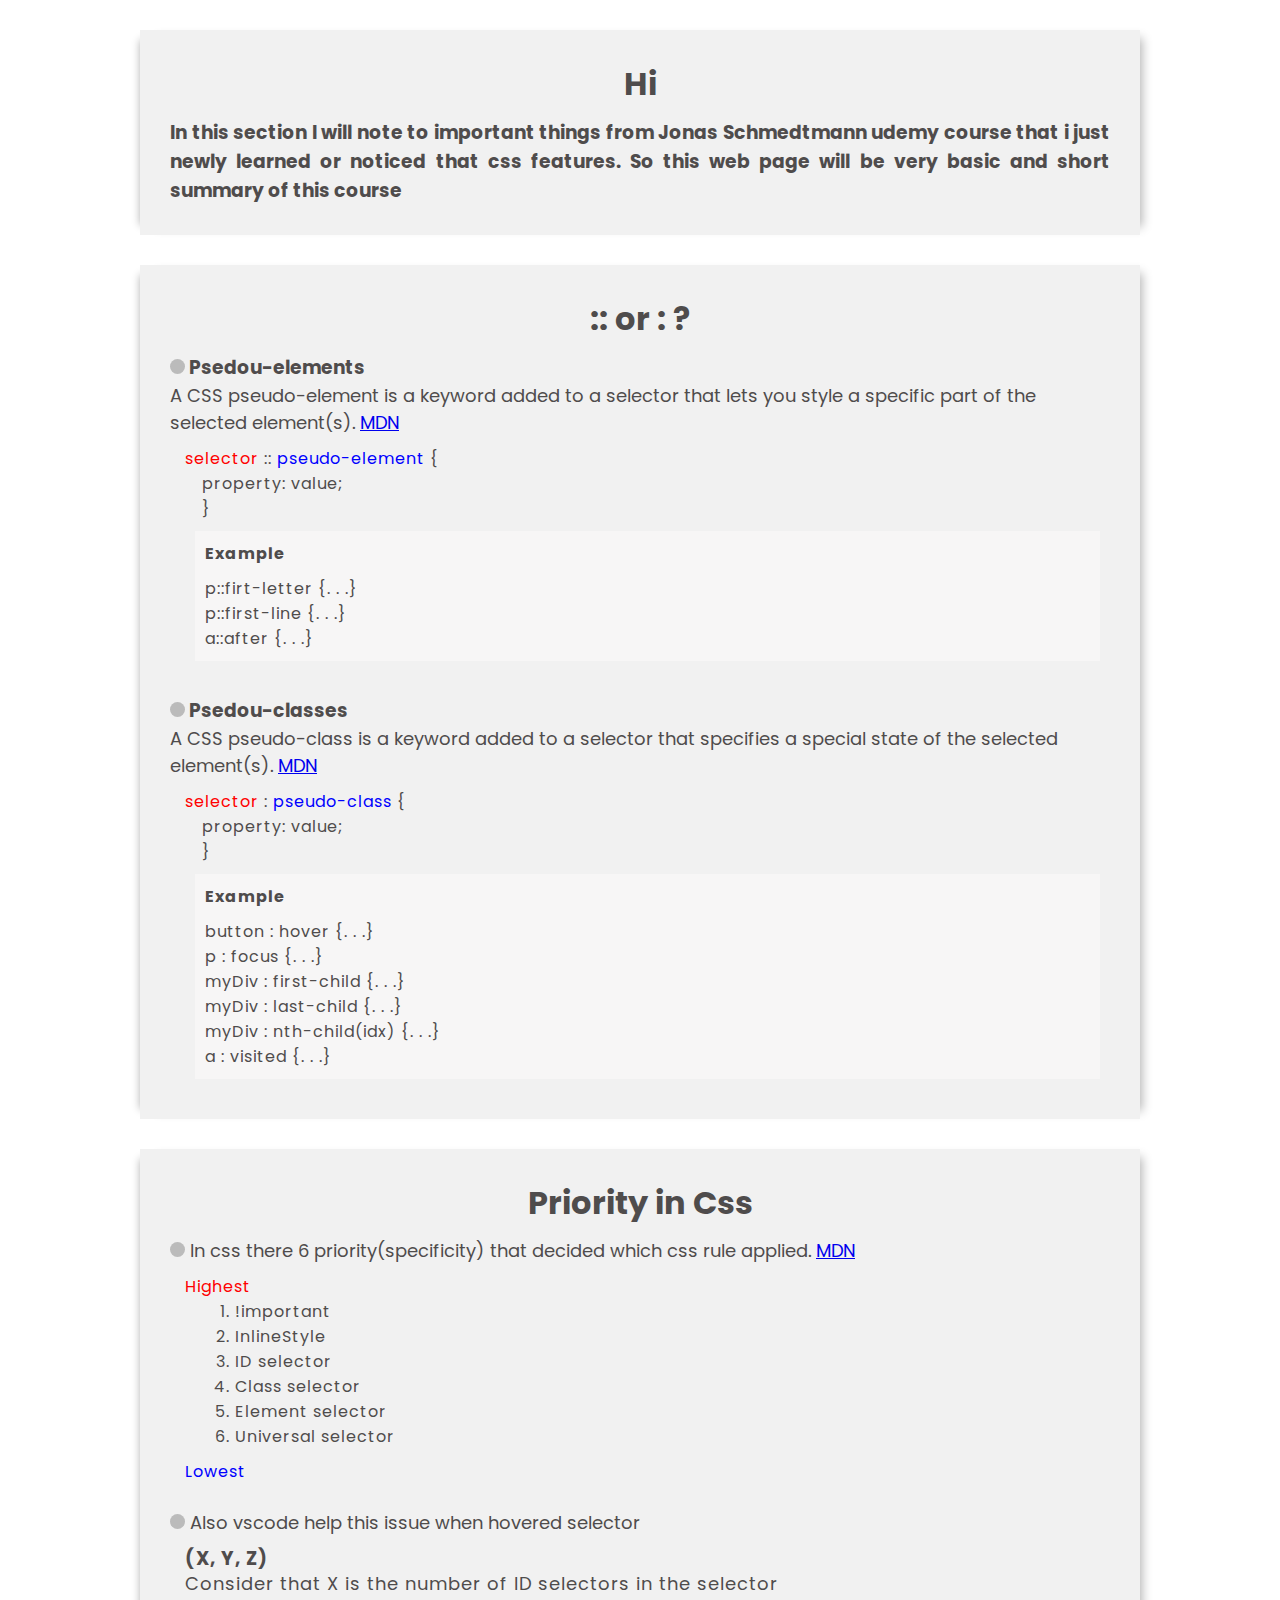
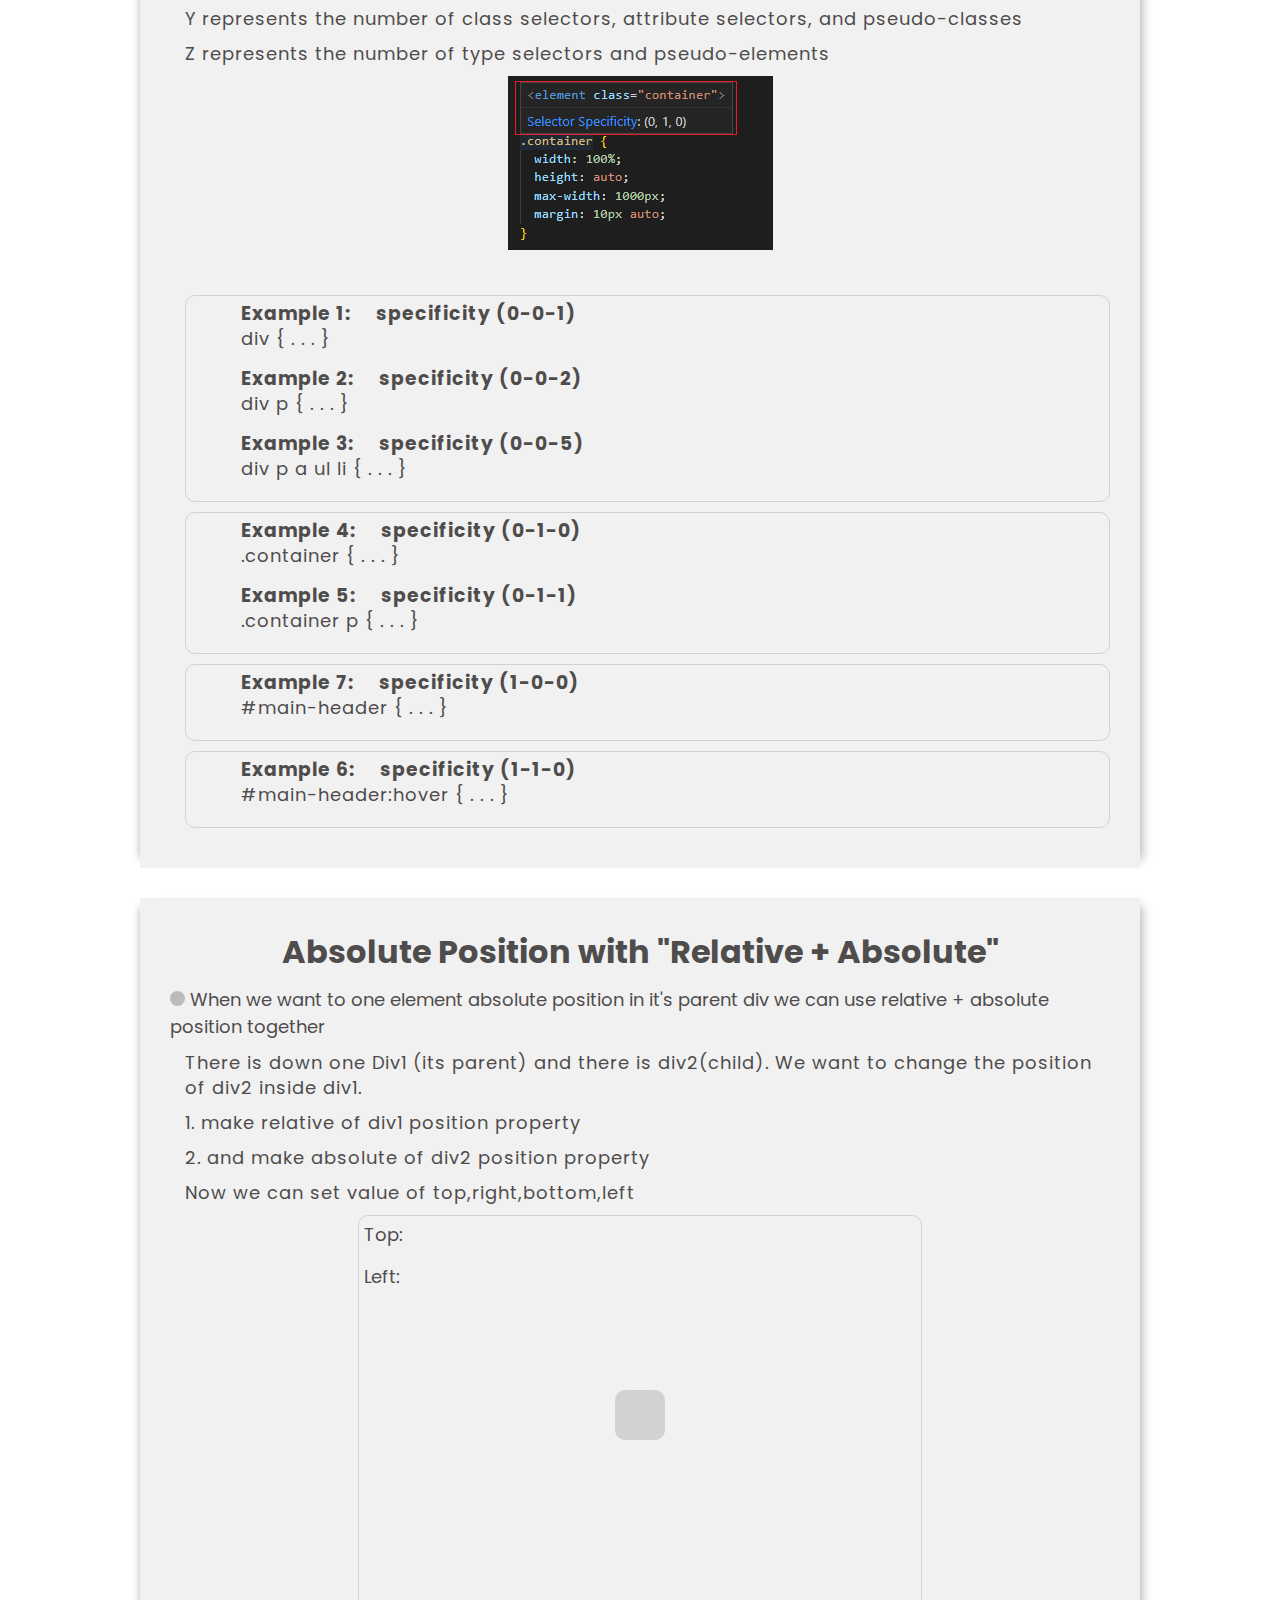
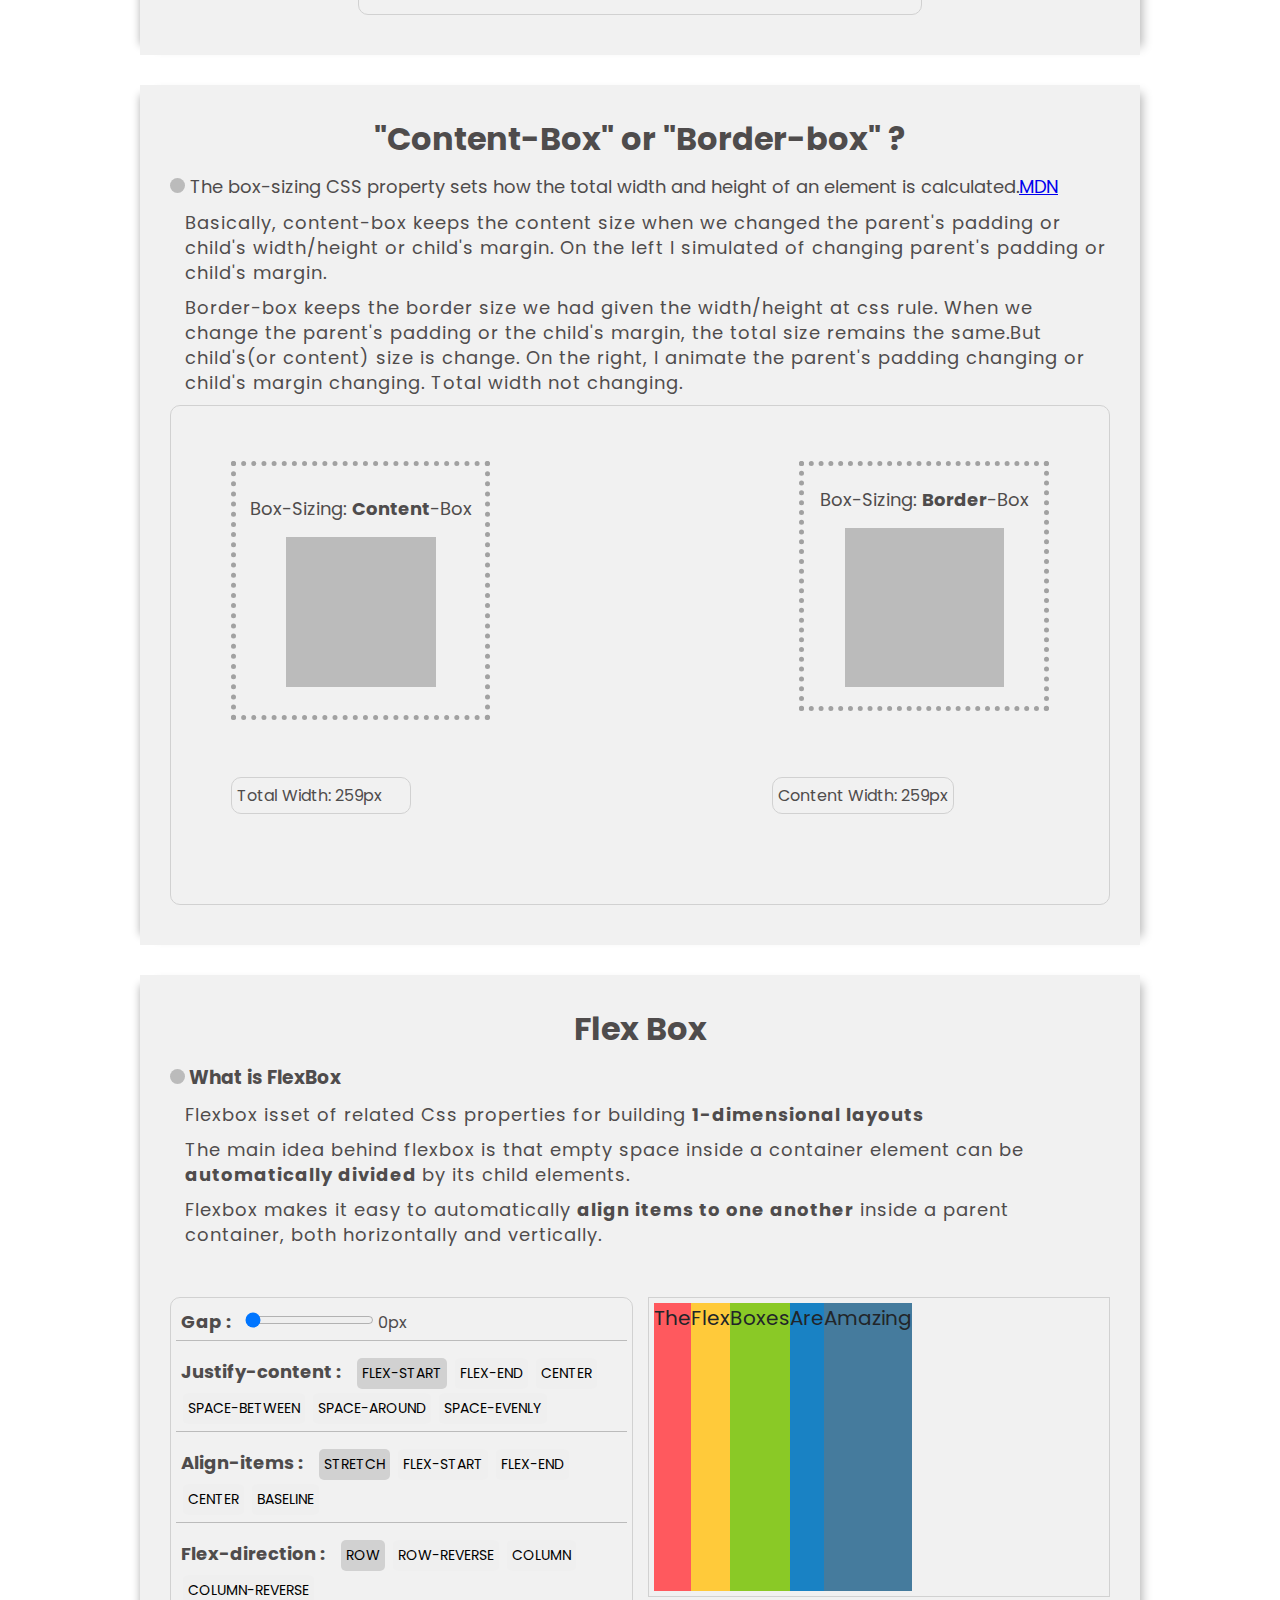
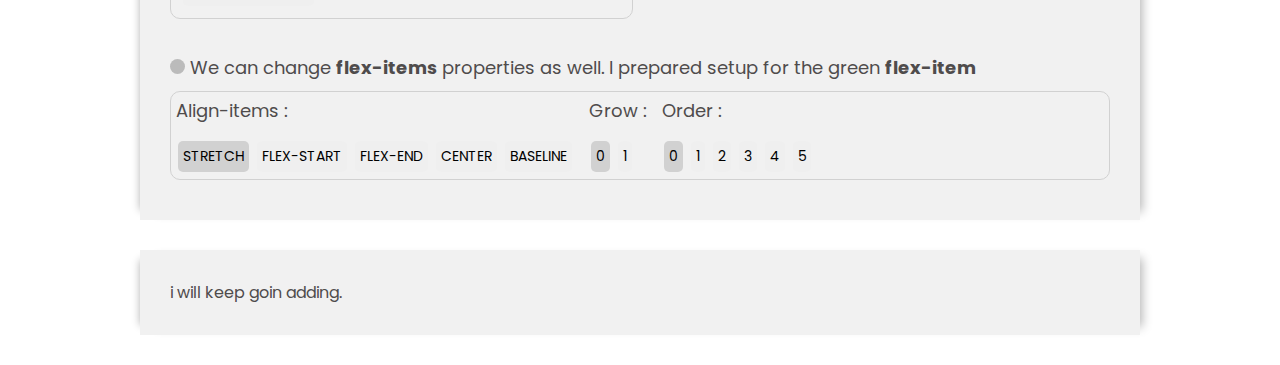
<file: section-1-2-3-4/index.html>
<!DOCTYPE html>
<html lang="en">
  <head>
    <meta charset="UTF-8" />
    <meta http-equiv="X-UA-Compatible" content="IE=edge" />
    <meta name="viewport" content="width=device-width, initial-scale=1.0" />
    <link rel="stylesheet" href="style.css" />
    <!-- <link rel="stylesheet" href="https://cdnjs.cloudflare.com/ajax/libs/font-awesome/5.15.4/css/all.min.css">
     -->

    <title>Section 1,2,3,4 Notes</title>
  </head>
  <body>
    <div class="container">
      <div class="box">
        <h1>Hi</h1>
        <h3>
          In this section I will note to important things from Jonas Schmedtmann
          udemy course that i just newly learned or noticed that css features.
          So this web page will be very basic and short summary of this course
        </h3>
      </div>

      <div class="box" id="id1">
        <h1>:: or : ?</h1>
        <h3><span class="dot"></span> Psedou-elements</h3>
        <p>
          A CSS pseudo-element is a keyword added to a selector that lets you
          style a specific part of the selected element(s).
          <a
            href="https://developer.mozilla.org/en-US/docs/Web/CSS/Pseudo-elements"
            >MDN</a
          >
        </p>
        <div class="baseNoteP">
          <span class="red">selector</span> ::
          <span class="blue">pseudo-element</span> { <br />
          &emsp;property: value; <br />
          &emsp;}
          <article class="exampleText">
            <h4>Example</h4>
            p::firt-letter {. . .} <br />
            p::first-line {. . .} <br />
            a::after {. . .}
          </article>
          <br />
        </div>
        <h3><span class="dot"></span> Psedou-classes</h3>
        <p>
          A CSS pseudo-class is a keyword added to a selector that specifies a
          special state of the selected element(s).
          <a
            href="https://developer.mozilla.org/en-US/docs/Web/CSS/Pseudo-classes"
            >MDN</a
          >
        </p>
        <div class="baseNoteP">
          <span class="red">selector</span> :
          <span class="blue">pseudo-class</span> { <br />
          &emsp;property: value; <br />&emsp;}
        </div>
        <article class="baseNoteP">
          <div class="exampleText">
            <h4>Example</h4>
            button : hover {. . .} <br />
            p : focus {. . .} <br />
            myDiv : first-child {. . .} <br />
            myDiv : last-child {. . .} <br />
            myDiv : nth-child(idx) {. . .} <br />
            a : visited {. . .}
          </div>
        </article>
      </div>

      <div class="box" id="id2">
        <h1>Priority in Css</h1>
        <p>
          <span class="dot"></span>
          In css there 6 priority(specificity) that decided which css rule
          applied.
          <a href="https://developer.mozilla.org/en-US/docs/Web/CSS/Specificity"
            >MDN</a
          >
        </p>
        <div class="baseNoteP">
          <span class="red">Highest</span>
          <div class="tab">
            <ol>
              <li>!important</li>
              <li>InlineStyle</li>
              <li>ID selector</li>
              <li>Class selector</li>
              <li>Element selector</li>
              <li>Universal selector</li>
            </ol>
          </div>

          <span class="blue">Lowest</span>
          <br />
          <br />
        </div>
        <p>
          <span class="dot"></span> Also vscode help this issue when hovered
          selector
        </p>
        <div class="baseNoteP">
          <h3>(X, Y, Z)</h3>
          <p>Consider that X is the number of ID selectors in the selector</p>
          <p>
            Y represents the number of class selectors, attribute selectors, and
            pseudo-classes
          </p>
          <p>Z represents the number of type selectors and pseudo-elements</p>
        </div>

        <img id="vscodeimage" src="./img/vscode-specificity.png" alt="" />
        <br />
        <div class="baseNoteP">
          <div class="border borderAnimate">
            <div class="tab">
              <h3>Example 1:&emsp; specificity (0-0-1)</h3>
              <p>div { . . . }</p>

              <h3>Example 2:&emsp; specificity (0-0-2)</h3>
              <p>div p { . . . }</p>

              <h3>Example 3:&emsp; specificity (0-0-5)</h3>
              <p>div p a ul li { . . . }</p>
            </div>
          </div>
          <div class="border borderAnimate">
            <div class="tab">
              <h3>Example 4:&emsp; specificity (0-1-0)</h3>
              <p>.container { . . . }</p>
              <h3>Example 5: &emsp;specificity (0-1-1)</h3>
              <p>.container p { . . . }</p>
            </div>
          </div>
          <div class="border borderAnimate">
            <div class="tab">
              <h3>Example 7:&emsp; specificity (1-0-0)</h3>
              <p>#main-header { . . . }</p>
            </div>
          </div>
          <div class="border borderAnimate">
            <div class="tab">
              <h3>Example 6:&emsp; specificity (1-1-0)</h3>
              <p>#main-header:hover { . . . }</p>
            </div>
          </div>
        </div>
      </div>

      <div class="box" id="id3">
        <h1>Absolute Position with "Relative + Absolute"</h1>
        <p>
          <span class="dot"></span>
          When we want to one element absolute position in it's parent div we
          can use relative + absolute position together
        </p>
        <div class="baseNoteP">
          <p>
            There is down one Div1 (its parent) and there is div2(child). We
            want to change the position of div2 inside div1.
          </p>
          <p>1. make relative of div1 position property</p>
          <p>2. and make absolute of div2 position property</p>
          <p>Now we can set value of top,right,bottom,left</p>
        </div>

        <div class="border" id="note3ParentBox">
          <p>Top: <span id="Note3SpanTop"></span></p>
          <p>Left: <span id="Note3SpanLeft"></span></p>

          <div class="border changedPos" id="note3ChildBox"></div>
        </div>
      </div>

      <div class="box" id="id4">
        <h1>"Content-Box" or "Border-box" ?</h1>
        <p>
          <span class="dot"></span> The box-sizing CSS property sets how the
          total width and height of an element is calculated.<a
            href="https://developer.mozilla.org/en-US/docs/Web/CSS/box-sizing"
            >MDN</a
          >
        </p>
        <div class="baseNoteP">
          <p>
            Basically, content-box keeps the content size when we changed the
            parent's padding or child's width/height or child's margin. On the
            left I simulated of changing parent's padding or child's margin.
          </p>
          <p>
            Border-box keeps the border size we had given the width/height at
            css rule. When we change the parent's padding or the child's margin,
            the total size remains the same.But child's(or content) size is
            change. On the right, I animate the parent's padding changing or
            child's margin changing. Total width not changing.
          </p>
        </div>

        <div class="border" id="note4Div">
          <div class="dotedBorder note4InnerDiv" id="note4LeftDiv">
            <p>Box-Sizing: <span style="font-weight: 700">Content</span>-Box</p>
            <div class="note4content" id="note4aLeftContent"></div>
          </div>
          <div class="dotedBorder note4InnerDiv" id="note4RightDiv">
            <p>Box-Sizing: <span style="font-weight: 700">Border</span>-Box</p>
            <div class="note4content" id="note4RightContent"></div>
          </div>

          <div class="border" id="note4LeftPDiv">
            Total Width: <span></span>
          </div>
          <div class="border" id="note4RightPDiv">
            Content Widt: <span>250px</span>
          </div>
        </div>
      </div>

      <div class="box" id="id5">
        <div style="margin-bottom: 50px">
          <h1>Flex Box</h1>
          <h3><span class="dot"></span> What is FlexBox</h3>

          <div class="baseNoteP">
            <p>
              Flexbox isset of related Css properties for building
              <span class="bold">1-dimensional layouts</span>
            </p>
            <p>
              The main idea behind flexbox is that empty space inside a
              container element can be
              <span class="bold"> automatically divided </span>by its child
              elements.
            </p>
            <p>
              Flexbox makes it easy to automatically
              <span class="bold">align items to one another</span> inside a
              parent container, both horizontally and vertically.</p>
            </p>
          </div>
        </div>

        <div style="display: flex; gap: 15px">
          <div class="note5FlexBoxProperties border">
            <div>
              <p>Gap :</p>
              <input id="note5Input" type="range" value="0" min="0" max="20" />
              <span id="note5InputGap">0px</span>
            </div>
            <div>
              <p>Justify-content :</p>
              <button class="note5Btn note5ActiveBtn">flex-start</button>
              <button class="note5Btn">flex-end</button>
              <button class="note5Btn">center</button>
              <button class="note5Btn">space-between</button>
              <button class="note5Btn">space-around</button>
              <button class="note5Btn">space-evenly</button>
            </div>
            <div>
              <p>Align-items :</p>
              <button class="note5Btn note5ActiveBtn">stretch</button>
              <button class="note5Btn">flex-start</button>
              <button class="note5Btn">flex-end</button>
              <button class="note5Btn">center</button>
              <button class="note5Btn">baseline</button>
            </div>
            <div>
              <p>Flex-direction :</p>
              <button class="note5Btn note5ActiveBtn">row</button>
              <button class="note5Btn">row-reverse</button>
              <button class="note5Btn">column</button>
              <button class="note5Btn">column-reverse</button>
            </div>
          </div>
          <div class="note5FlexBox border" id="note5FlexBox">
            <div class="el el-1" style="background-color: #ff595e">The</div>
            <div class="el el-2" style="background-color: #ffca3a">Flex</div>
            <div class="el el-3" id="el_3" style="background-color: #8ac926">Boxes</div>
            <div class="el el-4" style="background-color: #1982c4">Are</div>
            <div class="el el-5" style="background-color: #457b9d">Amazing</div>
          </div>
        </div>
        <br />
        <p>
          <span class="dot"></span> We can change
          <span class="bold">flex-items</span> properties as well. I prepared
          setup for the green <span class="bold">flex-item</span>
        </p>
        <div class="border" style="display: flex; gap: 15px">
          <div>
            <p>Align-items :</p>
            <button class="note5Btn note5ActiveBtn">stretch</button>
            <button class="note5Btn">flex-start</button>
            <button class="note5Btn">flex-end</button>
            <button class="note5Btn">center</button>
            <button class="note5Btn">baseline</button>
          </div>
          <div>
            <p>Grow : </p>
            <button class="note5Btn note5ActiveBtn">0</button>
            <button class="note5Btn">1</button>
          
          </div>
          <div>
            <p>Order : </p>
            <button class="note5Btn note5ActiveBtn">0</button>
            <button class="note5Btn">1</button>
            <button class="note5Btn">2</button>
            <button class="note5Btn">3</button>
            <button class="note5Btn">4</button>
            <button class="note5Btn">5</button>
         
          </div>
        </div>
      </div>

      <div class="box" id="id6">i will keep goin adding.</div>
    </div>
  </body>

  <script src="./script.js"></script>
</html>

<!-- &emsp; -->
</file>
<file: section-1-2-3-4/style.css>
@import url("https://fonts.googleapis.com/css2?family=Poppins:wght@300&display=swap");

/******************* V A R I A B L E  ***********************/
:root {
  --light: #f1f1f1;
  --medium: #d1d1d1;
  --dark: #bbb;
  --darkest: #212529;
}

/******************* E L E M E N T ***********************/
* {
  box-sizing: border-box;
  margin: 0;
  padding: 0;
}
p {
  margin-bottom: 10px;
  font-size: 18px;
}
body {
  font-family: "Poppins", sans-serif;
  color: rgb(79, 76, 76);
}
h1 {
  text-align: center;
  margin-bottom: 10px;
}
h3 {
  text-align: justify;
}
h4 {
  margin-bottom: 10px;
}

/********************** C L A S S **************************/
.container {
  width: 100%;
  height: auto;
  max-width: 1000px;
  margin: 10px auto;
}

.box {
  position: relative;
  background-color: #f1f1f1;
  margin: 30px auto;
  padding: 30px;
  box-shadow: -10px 0 8px -10px rgba(0, 0, 0, 0.3),
    10px 0 10px -8px rgba(0, 0, 0, 0.3);
}
.baseNoteP {
  font-size: 16px;
  line-height: 25px;
  letter-spacing: 1px;
  margin-left: 15px;
  margin-top: 10px;
}

.exampleText {
  position: relative;
  margin-left: 50px;
  background-color: #f7f6f6;
  padding: 10px;
  margin: 10px;
  width: auto;
}
.note4InnerDiv {
  display: flex;
  flex-direction: column;
  justify-content: center;
  align-items: center;
  margin: 50px;
}
.note4content {
  width: 150px;
  height: 150px;

  background-color: #bbb;
}

/*note-5*/
.note5FlexBoxProperties {
  display: flex;
  flex-direction: column;
  gap: 10px;
  width: 500px;
  height: auto;
}
.note5FlexBox {
  display: flex;
  width: 500px;
  height: 300px;
  font-size: 20px;
  border-radius: 0px !important;

  
  /*
  Defaults
  gap:0;
  justify-content:flex-start;
  align-items:stretch;
  flex-direction:row
  */
}
.note5Btn {
  padding: 5px;
  font-size: 14px;
  font-family: inherit;
  text-transform: uppercase;
  margin: 2px;
  border: none;
  border-radius: 5px;
  cursor: pointer;
}
.note5ActiveBtn {
  background-color: var(--medium);
}
.note5Btn:hover {
  background-color: var(--medium);
}
.note5Btn:focus {
  outline: none;
}

/*selector spasificity (0,2,0s)*/

.note5FlexBox .el-1 {
  order: 1;
}
.note5FlexBox .el-2 {
  order: 3;
}
.note5FlexBox .el-3 {
  order: 5;
}
.note5FlexBox .el-4 {
  order: 7;
}
.note5FlexBox .el-5 {
  order: 9;
}

/*note6*/
/************************** I D  *************************/
#vscodeimage {
  display: flex;
  margin: 10px auto;
  transition: 0.3s ease-in-out;
}
#vscodeimage:hover {
  transform: scale(120%);
}
#note3ParentBox {
  position: relative;
  width: 60%;
  height: 400px;
  margin: 10px auto;
}
#note3ChildBox {
  position: absolute;
  width: 50px;
  height: 50px;
  background-color: #d2d2d2;
  top: 50%;
  left: 50%;
  transform: translate(-50%, -50%);
  transition: transition 0.3s ease-in-out;
  transition-property: top, bottom, left, right;
}
#note4Div {
  position: relative;
  height: 500px;
}
#note4LeftDiv {
  position: absolute;
  left: 10px;
  height: 250px;
  width: 250px;
}
#note4RightDiv {
  position: absolute;
  right: 10px;
  height: 250px;
  width: 250px;
}

#note4LeftPDiv {
  position: absolute;
  left: 60px;
  width: 180px;
  bottom: 80px;

  transition: transform 0.1s ease;
}
#note4RightPDiv {
  position: absolute;
  right: 155px;
  bottom: 80px;
}
#note4RightContent {
  width: 150px;
  height: 150px;
  transition: transition 0.1s ease;
}

/********************** C O L L E C T I V E *********************/
.border p {
  margin-bottom: 15px;
}

#id5 .note5FlexBoxProperties p {
  display: inline-block;
  margin: 0 10px 0 0;

  font-weight: bold;
}
#id5 .note5FlexBoxProperties div {
  padding: 5px;
  border-bottom: 1px solid var(--dark);
}
#id5 .note5FlexBoxProperties div:last-child {
  border-bottom: none;
}

#id5 .note5FlexBox div {
  color: var(--darkest);
  padding: 0;
  margin: 0;
}
/*************** U T I L I T Y - T O O L S ***************/
.red {
  color: red;
}
.blue {
  color: blue;
}
.bold {
  font-weight: bold;
}
.tab {
  position: relative;
  margin-left: 50px;
  margin-bottom: 10px;
}
.border {
  border: 1px solid #d1d1d1;
  border-radius: 10px;
  margin-bottom: 10px;
  padding: 5px;
}
.dotedBorder {
  border: 5px dotted #a1a1a1;
}
.borderAnimate {
  transition: 0.3s ease;
}
.borderAnimate:hover {
  box-shadow: -10px 0 8px -10px rgba(0, 0, 0, 0.5),
    10px 0 10px -8px rgba(0, 0, 0, 0.5);
}
.dot {
  height: 15px;
  width: 15px;
  background-color: #bbb;
  border-radius: 50%;
  display: inline-block;
}
</file>
